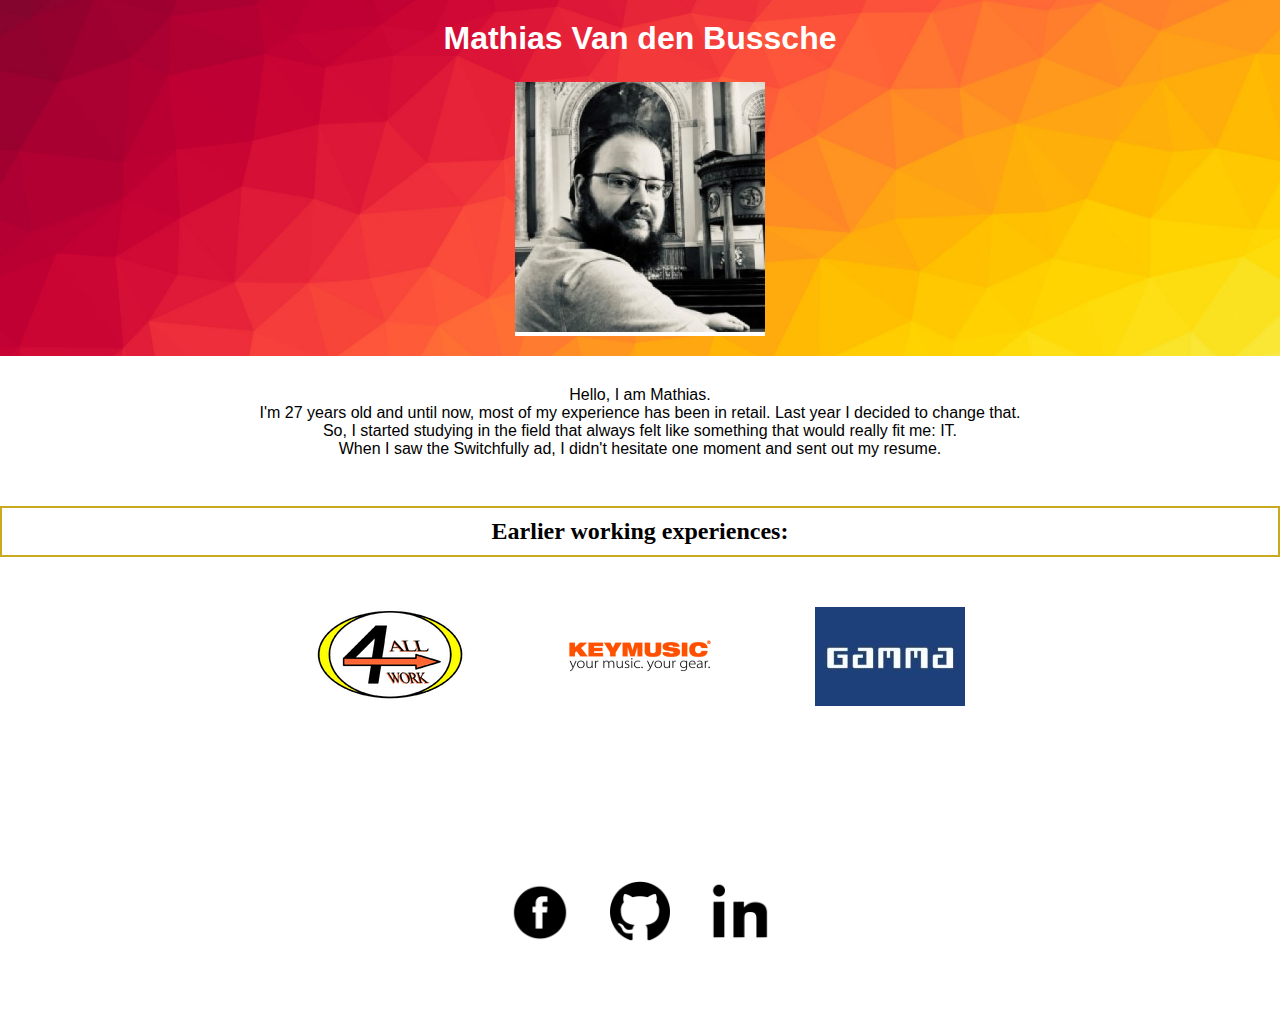
<file: index.html>
<!DOCTYPE html>
<html lang='en'>
  <head>
    <meta charset='UTF-8'/>
    <title>Mathias Van den Bussche</title>
    <link rel='stylesheet' href='styles.css'/>
  </head>
  <body>
    <div class='header-container'>
        <div class='naam'>Mathias Van den Bussche</div>
        <div class='foto'><a href="index.html"><img src='images/Mathias2a.jpg'></a></div>
    </div>
    <p>
        Hello, I am Mathias.<br> I'm 27 years old and until now, most of my experience has been in retail. Last year I decided to change that.
        <br>So, I started studying in the field that always felt like something that would really fit me: IT.
        <br>When I saw the Switchfully ad, I didn't hesitate one moment and sent out my resume.
        <br><br>
    </p>
    <h2>Earlier working experiences:<br></h2>
    <div class='body-container'>
        <div class='Ervaring1'><a href="ervaringBouw.html"><img src='images/download.png'></div>
        <div class='Ervaring2'><a href="ervaringMuziek.html"><img src='images/key-music_sint-niklaas_LOGO.png'></div>
        <div class='Ervaring2'><a href="ervaringGamma.html"><img src='images/Co4EsXcK_400x400.jpeg'></div>
    </div>
    <div class='social-footer-container'>
        <div class='facebook'><a href="https://www.facebook.com/mathias.vandenbussche.3"><img src='images/46-facebook-512.png' width="60"></div>
        <div class='github'><a href="https://github.com/Mathiasvdbussche"><img src='images/github.png' width="60"></div>
        <div class='linkedin'><a href="https://www.linkedin.com/in/mathias-van-den-bussche-0baab116a/"><img src='images/linkedin.png' width="60"></div>
    </div>
  </body>

</html>
</file>
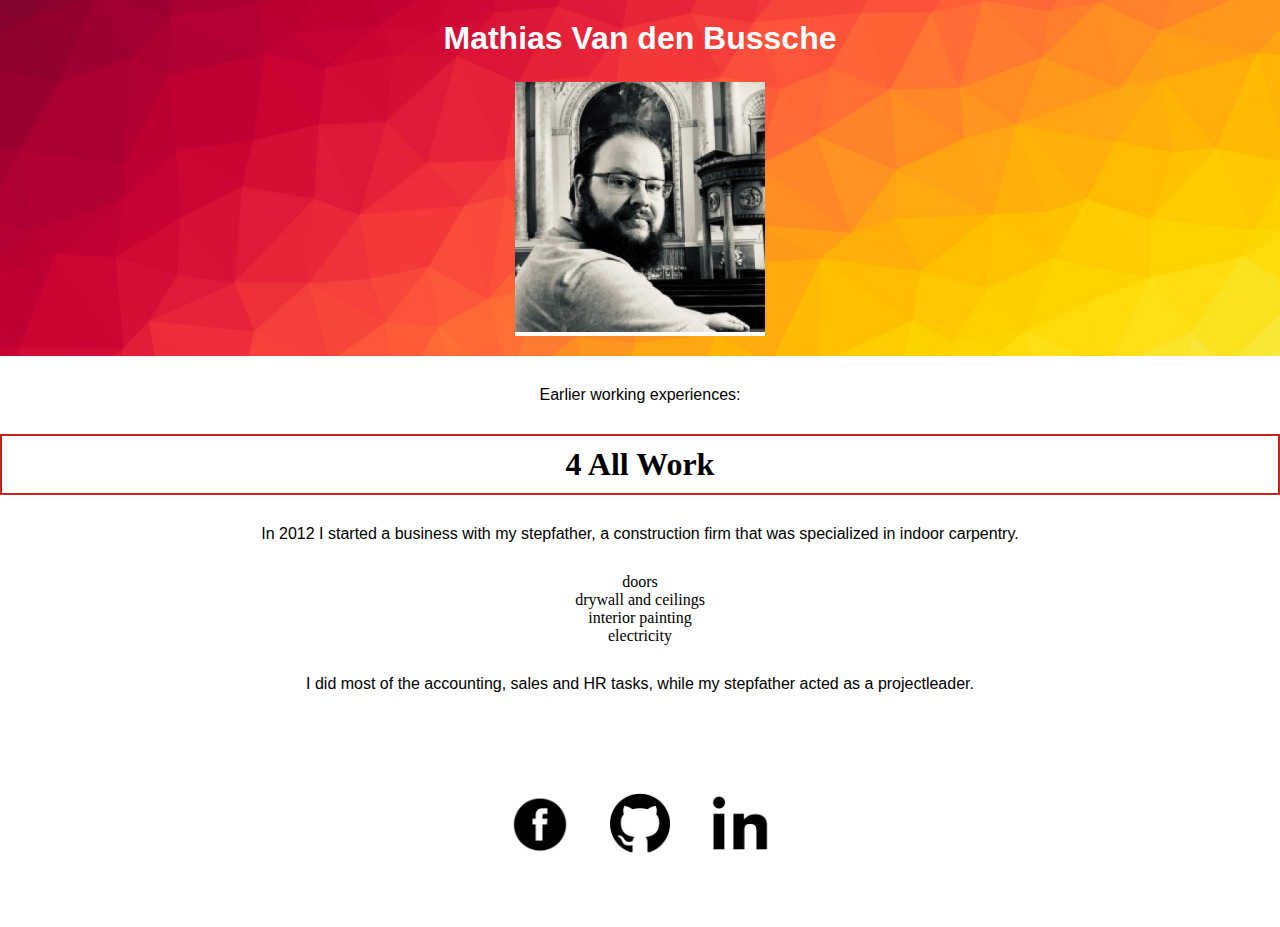
<file: ervaringBouw.html>
<!DOCTYPE html>
<html lang='en'>
  <head>
    <meta charset='UTF-8'/>
    <title>Mathias Van den Bussche</title>
    <link rel='stylesheet' href='styles.css'/>
  </head>
  <body>
    <div class='header-container'>
        <div class='naam'>Mathias Van den Bussche</div>
        <div class='foto'><a href="index.html"><img src='images/Mathias2a.jpg'></a></div>
    </div>
    <p>Earlier working experiences:<br></p>
    <h1>4 All Work</h1>
    <p>In 2012 I started a business with my stepfather, a construction firm that was specialized in indoor carpentry.</p>
    <ul>
        <li>doors</li>
        <li>drywall and ceilings</li>
        <li>interior painting</li>
        <li>electricity</li>
    </ul>
    <p>I did most of the accounting, sales and HR tasks, while my stepfather acted as a projectleader.</p>
    <div class='social-footer-container'>
        <div class='facebook'><a href="https://www.facebook.com/mathias.vandenbussche.3"><img src='images/46-facebook-512.png' width="60"></div>
        <div class='github'><a href="https://github.com/Mathiasvdbussche"><img src='images/github.png' width="60"></div>
        <div class='linkedin'><a href="https://www.linkedin.com/in/mathias-van-den-bussche-0baab116a/"><img src='images/linkedin.png' width="60"></div>
    </div>
  </body>
</html>
</file>
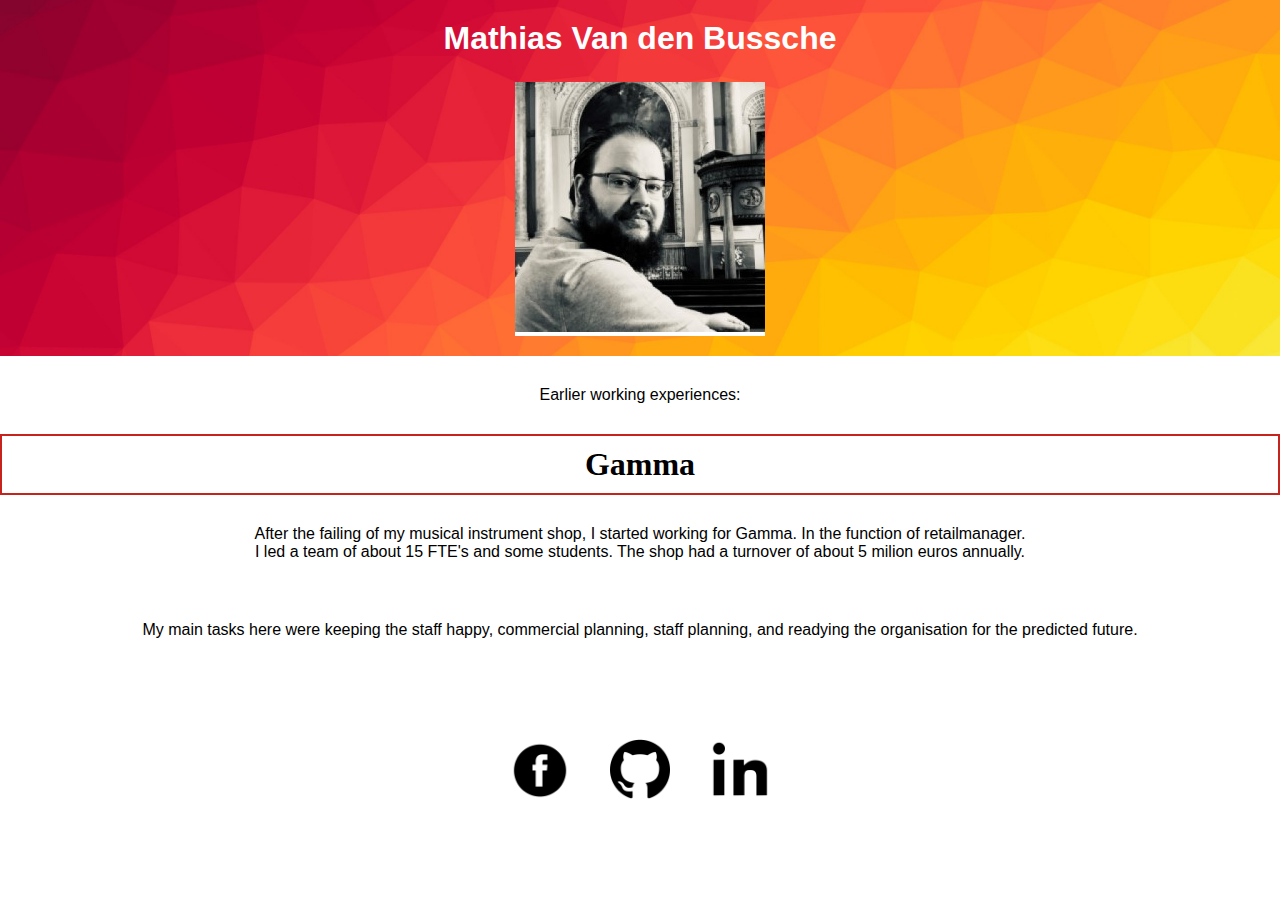
<file: ervaringGamma.html>
<!DOCTYPE html>
<html lang='en'>
  <head>
    <meta charset='UTF-8'/>
    <title>Mathias Van den Bussche</title>
    <link rel='stylesheet' href='styles.css'/>
  </head>
  <body>
    <div class='header-container'>
        <div class='naam'>Mathias Van den Bussche</div>
        <div class='foto'><a href="index.html"><img src='images/Mathias2a.jpg'></a></div>
    </div>
    <p>Earlier working experiences:<br></p>
    <h1>Gamma</h1>
    <p>After the failing of my musical instrument shop, I started working for Gamma. In the function of retailmanager. 
        <br>I led a team of about 15 FTE's and some students. The shop had a turnover of about 5 milion euros annually.
    </p>
    <p>My main tasks here were keeping the staff happy, commercial planning, staff planning, and readying the organisation for the predicted future.</p>
    <div class='social-footer-container'>
        <div class='facebook'><a href="https://www.facebook.com/mathias.vandenbussche.3"><img src='images/46-facebook-512.png' width="60"></div>
        <div class='github'><a href="https://github.com/Mathiasvdbussche"><img src='images/github.png' width="60"></div>
        <div class='linkedin'><a href="https://www.linkedin.com/in/mathias-van-den-bussche-0baab116a/"><img src='images/linkedin.png' width="60"></div>
    </div>
  </body>
</html>
</file>
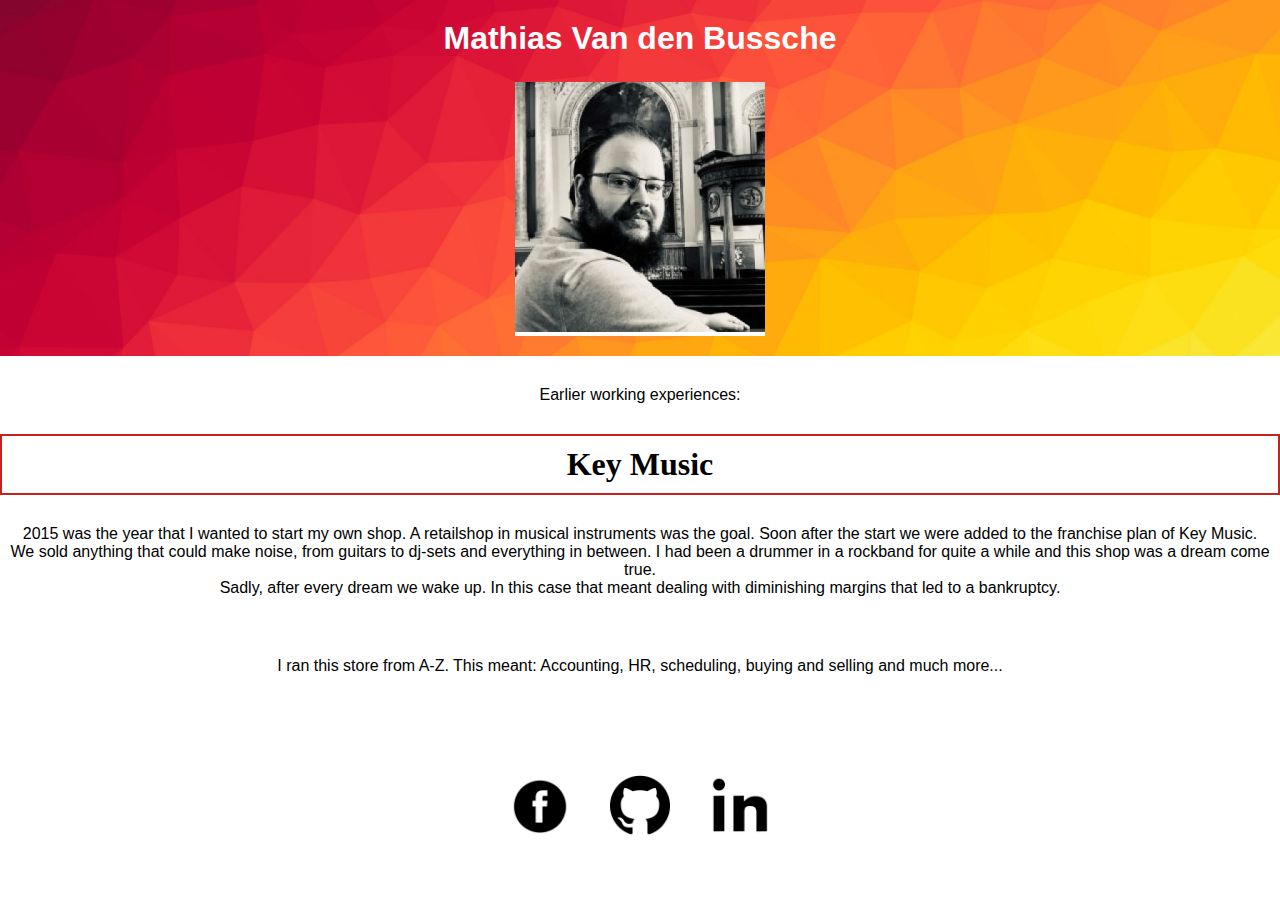
<file: ervaringMuziek.html>
<!DOCTYPE html>
<html lang='en'>
  <head>
    <meta charset='UTF-8'/>
    <title>Mathias Van den Bussche</title>
    <link rel='stylesheet' href='styles.css'/>
  </head>
  <body>
    <div class='header-container'>
        <div class='naam'>Mathias Van den Bussche</div>
        <div class='foto'><a href="index.html"><img src='images/Mathias2a.jpg'></a></div>
    </div>
    <p>Earlier working experiences:<br></p>
    <h1>Key Music</h1>
    <p>2015 was the year that I wanted to start my own shop. A retailshop in musical instruments was the goal. Soon after the start we were added to the franchise plan of Key Music.
        <br>We sold anything that could make noise, from guitars to dj-sets and everything in between. I had been a drummer in a rockband for quite a while and this shop was a dream come true.
        <br>Sadly, after every dream we wake up. In this case that meant dealing with diminishing margins that led to a bankruptcy.
    </p>
    <p>I ran this store from A-Z. This meant: Accounting, HR, scheduling, buying and selling and much more...</p>
    <div class='social-footer-container'>
        <div class='facebook'><a href="https://www.facebook.com/mathias.vandenbussche.3"><img src='images/46-facebook-512.png' width="60"></div>
        <div class='github'><a href="https://github.com/Mathiasvdbussche"><img src='images/github.png' width="60"></div>
        <div class='linkedin'><a href="https://www.linkedin.com/in/mathias-van-den-bussche-0baab116a/"><img src='images/linkedin.png' width="60"></div>
    </div>
  </body>
</html>
</file>
<file: styles.css>
* {
    margin: 0;
    padding: 0;
    box-sizing: border-box;
    background-color: #ffffff;
  }
.header-container{
    color: #fff;
    background-color: #3e5168;  /* Blue */
    background-image: url(images/html-color-codes-color-tutorials-hero.jpg);
    background-position: center;
    background-repeat: no-repeat;
    background-size: cover;
    padding: 20px 0;
    margin: 0px;
    display: flex;
    justify-content: center;
    flex-direction: column;
    align-items: center;
}
.naam{
    font-family: "Helvetica", "Arial", sans-serif;
    font-weight: bolder;
    font-size: xx-large;
    padding-bottom: 25px;
    background: none;
}
.foto{
    display: flex;
    justify-content: flex-start;
    flex-wrap: wrap;
    
}
.foto:hover{
    -webkit-transform: scale(1.2);
    -ms-transform: scale(1.2);
    transform: scale(1.2);
}
.body-container {
    display: flex;
    justify-content: center;
    padding: 0px 50px 50px 50px;
    background-color: #ffffff;

  }
.social-footer-container {
    display: flex;
    justify-content: center;
    size: 50px;
    padding: 50px 50px 50px 50px;
    background-color: #ffffff;
  }
.Ervaring1 {
    margin: 50px;
    display: flex;
    justify-content: space-around;
    
}
.Ervaring1:hover{
    -webkit-transform: scale(1.2);
    -ms-transform: scale(1.2);
    transform: scale(1.2);
}
.Ervaring2 {
    margin: 50px;
    display: flex;
    justify-content: space-around;
}
.Ervaring2:hover{
    -webkit-transform: scale(1.2);
    -ms-transform: scale(1.2);
    transform: scale(1.2);
}
.Ervaring3 {
    margin: 50px;
    display: flex;
    justify-content: space-around;
}
.Ervaring3:hover{
    -webkit-transform: scale(1.2);
    -ms-transform: scale(1.2);
    transform: scale(1.2);
}
p{
  color: rgb(0, 0, 0);
  font-family: Arial, Helvetica, sans-serif;
  font-weight: 500;
  background-color: #ffffff;
  display: flex;
  justify-content: center;
  padding-top: 30px;
  padding-bottom: 30px;
  text-align: center;
}
h2{
    color:rgb(0, 0, 0);
    display: flex;
    justify-content: center;
    padding-top: 10px;
    padding-bottom: 10px;
    border: 2px solid #c9a91e;
}
.facebook{
    margin:20px;
}
.github{
    margin:20px;
}
.linkedin{
    margin:20px;
}
.facebook:hover{
    -webkit-transform: scale(1.2);
    -ms-transform: scale(1.2);
    transform: scale(1.2);
}
.github:hover{
    -webkit-transform: scale(1.2);
    -ms-transform: scale(1.2);
    transform: scale(1.2);
}
.linkedin:hover{
    -webkit-transform: scale(1.2);
    -ms-transform: scale(1.2);
    transform: scale(1.2);
}
h1{
    color:rgb(0, 0, 0);
    display: flex;
    justify-content: center;
    padding-top: 10px;
    padding-bottom: 10px;
    border: 2px solid #c7231d;
}
ul{
    color:rgb(0, 0, 0);
    align-content: center;
    align-items: center;
    text-align: center;
}
</file>
